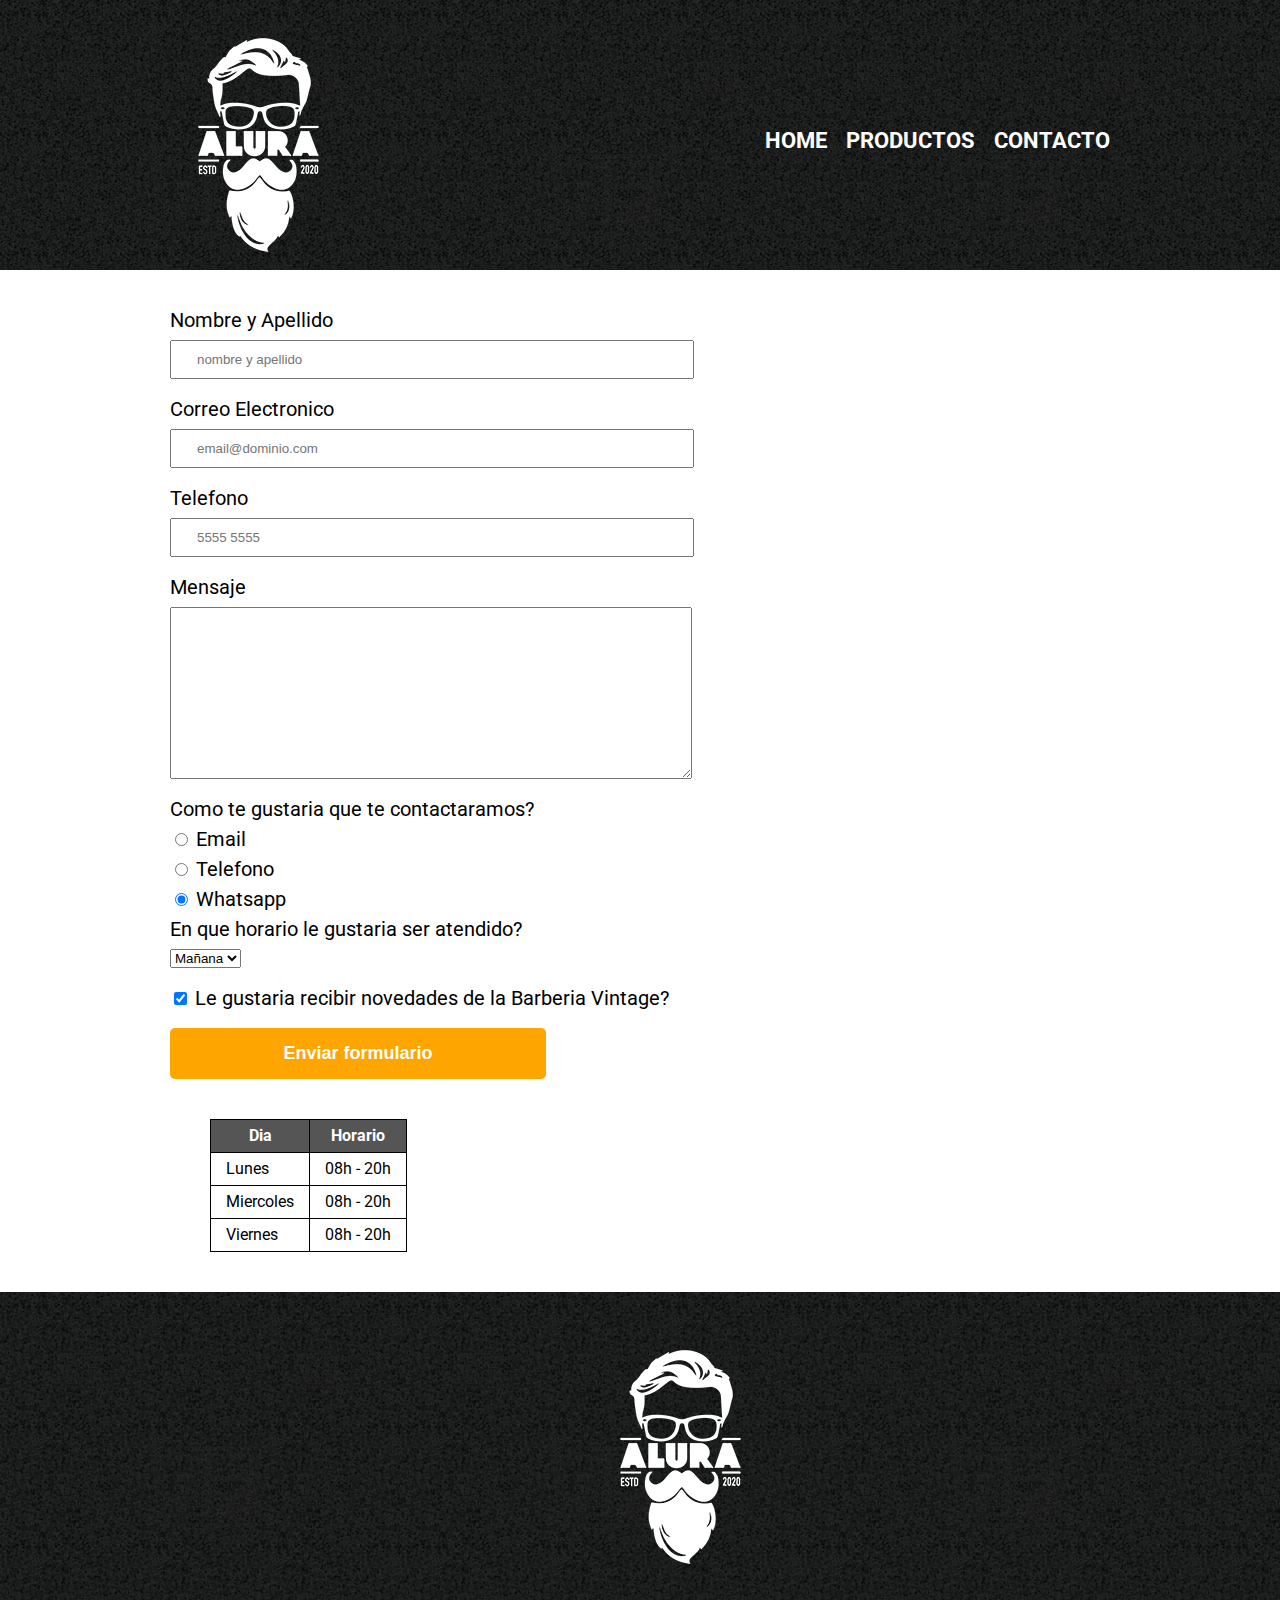
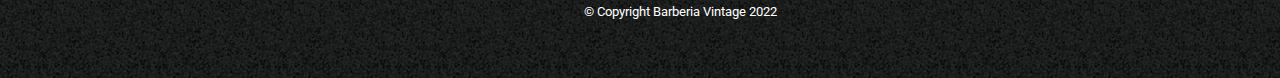
<file: contacto.html>
<!DOCTYPE html>
<html lang="es">
<head>
    <meta charset="UTF-8">
    <meta http-equiv="X-UA-Compatible" content="IE=edge">
    <meta name="viewport" content="width=device-width, initial-scale=1.0">
    <link rel="preconnect" href="https://fonts.googleapis.com"><link rel="preconnect" href="https://fonts.gstatic.com" crossorigin><link href="https://fonts.googleapis.com/css2?family=Montserrat:wght@300&family=Roboto:wght@100&display=swap" rel="stylesheet">
    <link rel="stylesheet" href="reset.css">
    <link rel="stylesheet" href="style.css">
    <title>Contacto</title>
</head>
<body>

    <header>

        <div class="caja">
            <picture id="nav-logo"> <a href="index.html"> <img src="imagenes/logo-blanco.png" alt=""> </a> </picture>
            <nav>
                <ul >
                    <li> <a href="index.html">Home</a> </li>
                    <li> <a href="productos.html">Productos</a> </li>
                    <li> <a href="contacto.html">Contacto</a> </li>
                </ul>
            </nav>
        </div>
    </header>


    <main class="contacto">

        <form action="">
            <label for="nombreapellido">Nombre y Apellido</label>
            <input type="text" id="nombreapellido" class="inputh-padron" required placeholder="nombre y apellido">

            <label for="correoelectronico">Correo Electronico</label>
            <input type="email" id="correoelectronico" class="inputh-padron" required placeholder="email@dominio.com">

            <label for="telefono">Telefono</label>
            <input type="tel" id="Telefono" class="inputh-padron" required placeholder="5555 5555">


            <label for="Mensaje">Mensaje</label>
            <textarea name="Mensaje" id="Mensaje" cols="70" rows="10" class="inputh-padron"></textarea>


            <fieldset class="radio">

                <legend>Como te gustaria que te contactaramos?</legend>

                <label for="radio-email"> <input type="radio" value="email" name="contacto" id="radio-email"> Email</label>
                

                <label for="radio-telefono"> <input type="radio" value="telefono" name="contacto" id="radio-telefono"> Telefono</label>
            

                <label for="radio-whasapp"> <input type="radio" value="whatsapp" name="contacto" id="radio-email" checked=""> Whatsapp</label>

            </fieldset>

            <fieldset>
                <legend>En que horario le gustaria ser atendido?</legend>
                <select name="" id="">  
                    <option value="">Mañana</option>
                    <option value="">Tarde</option>
                    <option value="">Noche</option>
                </select>    
            </fieldset>
            
            <label for="" class="checkbox"> 
                <input type="checkbox" name="" id="" checked>
                Le gustaria recibir novedades de la Barberia Vintage?
            </label>

            <input type="submit" value="Enviar formulario" class="enviar">

        </form>

        <table>
            <thead>
                <tr>
                    <th>Dia</th>
                    <th>Horario</th>
                </tr>
            </thead>
            <tbody>
                <tr>
                    <td>Lunes</td>
                    <td>08h - 20h</td>
                </tr><tr>
                    <td>Miercoles</td>
                    <td>08h - 20h</td>
                </tr><tr>
                    <td>Viernes</td>
                    <td>08h - 20h</td>
                </tr>
            </tbody>
            
        </table>

    </main>

    <footer>
        <img src="imagenes/logo-blanco.png" alt="logo logo-blanco">
        <p class="copyright"> &copy Copyright Barberia Vintage 2022</p>

    </footer>
</body>
</html>
</file>
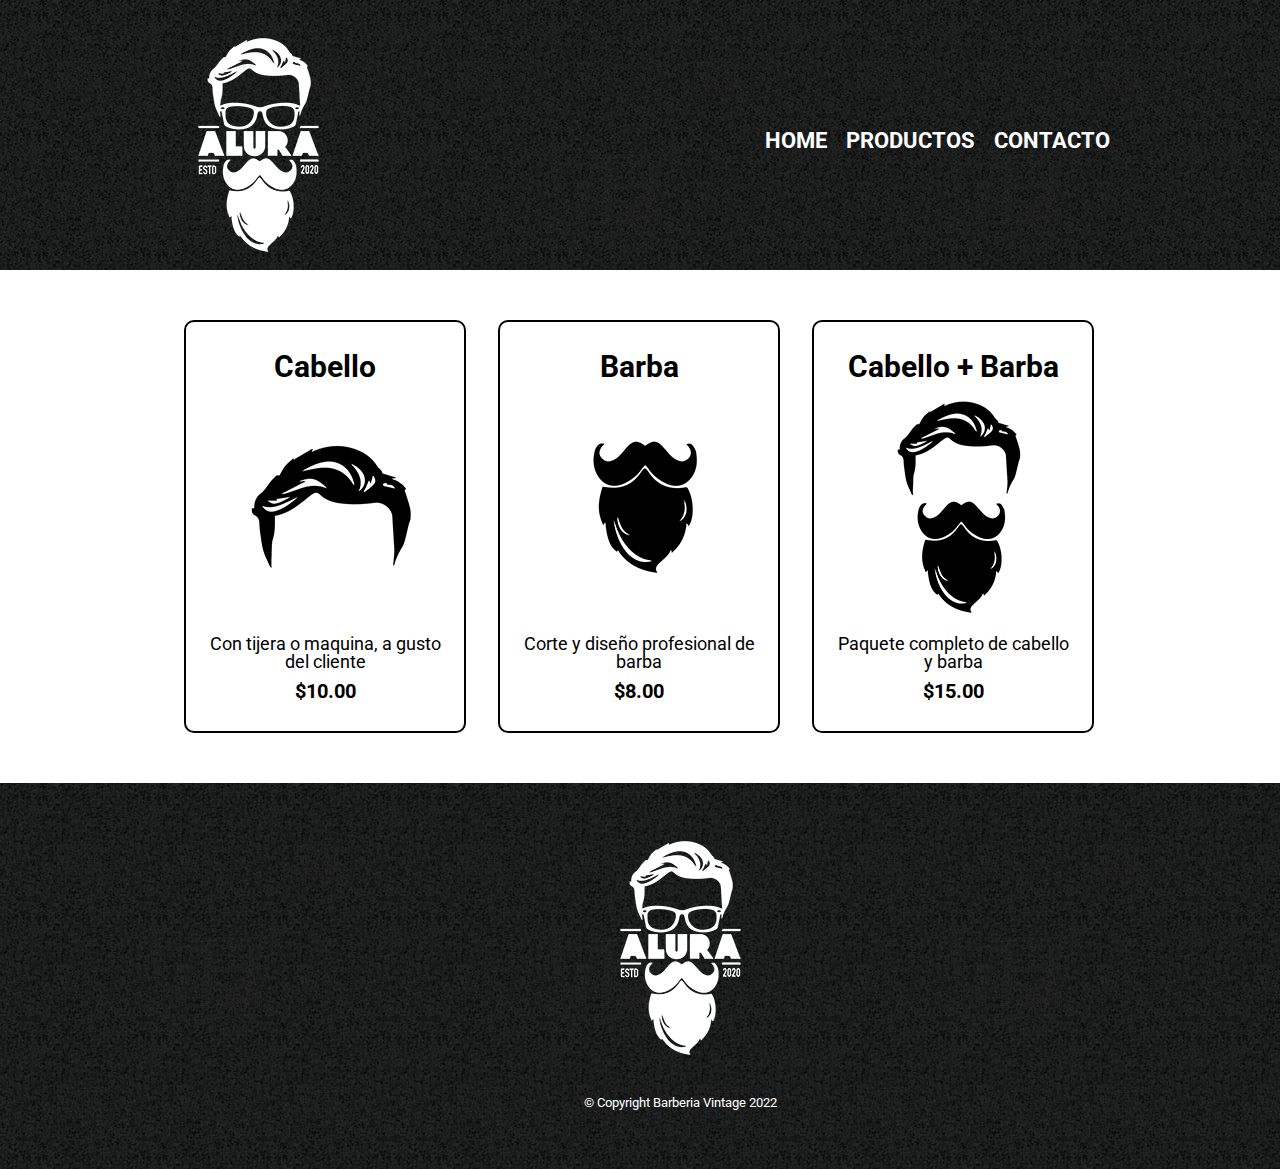
<file: productos.html>
<!DOCTYPE html>
<html lang="es">
<head>
    <meta charset="UTF-8">
    <meta http-equiv="X-UA-Compatible" content="IE=edge">
    <meta name="viewport" content="width=device-width, initial-scale=1.0">
    <link rel="preconnect" href="https://fonts.googleapis.com"><link rel="preconnect" href="https://fonts.gstatic.com" crossorigin><link href="https://fonts.googleapis.com/css2?family=Montserrat:wght@300&family=Roboto:wght@100&display=swap" rel="stylesheet">
    <link rel="stylesheet" href="reset.css">
    <link rel="stylesheet" href="style.css">
    <title>Productos</title>
</head>
<body>

    <header>

        <div class="caja">
            <picture id="nav-logo"> <a href="index.html"> <img src="imagenes/logo-blanco.png" alt=""> </a> </picture>
            <nav>
                <ul >
                    <li> <a href="index.html">Home</a> </li>
                    <li> <a href="productos.html">Productos</a> </li>
                    <li> <a href="contacto.html">Contacto</a> </li>
                </ul>
            </nav>
        </div>
    </header>

    <main>

        <ul class="productos">
            <li>
                <h2>Cabello</h2>
                <img src="imagenes/cabello.jpg" alt="cabello">
                <p class="producto-descripcion">Con tijera o maquina, a gusto del cliente</p>
                <p class="producto-precio">$10.00</p>
                
            </li>
            <li>
                <h2>Barba</h2>
                <img src="imagenes/barba.jpg" alt="barba">
                <p class="producto-descripcion">Corte y diseño profesional de barba</p>
                <p class="producto-precio">$8.00</p>
                
            </li>
            <li>
                <h2>Cabello + Barba</h2>
                <img src="imagenes/cabello+barba.jpg" alt="cabello y barba">
                <p class="producto-descripcion">Paquete completo de cabello y barba</p>
                <p class="producto-precio">$15.00</p>
                
            </li>
        </ul>

    </main>

    <footer>
        <img src="imagenes/logo-blanco.png" alt="logo logo-blanco">
        <p class="copyright"> &copy Copyright Barberia Vintage 2022</p>

    </footer>
</body>
</html>
</file>
<file: style.css>
body {
    font-family: 'Montserrat', sans-serif;
    font-family: 'Roboto', sans-serif;
}



/* aqui va el HEADER */

header {
    background-image: url("imagenes/bg.jpg");
    padding: 20px 0;
    width: 100%;
    height: 230px;
}

.caja {
    width: 940px;
    position: relative;
    margin: 0 auto;
}

nav {
    position: absolute;
    top: 110px;
    right: 0;
}

nav li {
    display: inline-block;
    margin: 0 0 0 15px;
}

nav a {
    text-transform: uppercase;
    color: white;
    font-weight: bold;
    font-size: 22px;
    text-decoration: none;

}

nav a:hover {
    color: #c78c19;
    text-decoration: underline;
}

/* MAIN INDEX */


.banner {
    width: 100%;
}

.principal {
    background-color: #fefefe;
    padding: 3em 0;
    width: 940px;
    margin: 0 auto;
}

.title-principal {
    text-align: center;
    font-size: 2em;
    margin: 0 0 1em;
    clear: left;
}


.principal p {
    margin: 0 0 1rem;

}

.principal em strong {
    color: black;
    font-weight: bold;
}

.utencilios {
    width: 120px;
    float: left;
    margin: 0 20px 20px 0;
}

#mision {
    font-size: 20px;
}

.mapa {
    padding: 3em 0;
    background: linear-gradient(#fefefe,#888888);
}

.mapa p {
    margin: 0 0 2em;
    text-align: center;
}

.mapa-contenido {
    width: auto;
    margin: 0 auto;
}


.diferenciales {
    background-color: #888;
    padding: 3em 0;
}

.title-center {
    text-align: center;
    font-size: 2em;
    padding-bottom: 20px;
}

.diferenciales ul {
    display: inline-block;
    vertical-align: top;
    width: 20%;
    margin-right: 15%;
}

.contenido-diferenciales {
    width: 640px;
    margin: 0 auto;
}

.lista-diferenciales {
    width: 40%;
    display: inline-block;
    vertical-align: top;
}

.items {
    line-height: 1.5;
}

.items::before {
    content: "★" ;
}

.items:first-child {
    font-weight: bold;
}

.imagen-diferenciales {
    width: 60%;
    transition: 400ms;
    box-shadow: 10px 5px 15px 5px black;
}

.imagen-diferenciales:hover {
    opacity: 0.5;
}

.items {
    font-style: italic;
}

.video {
    width: 560px;
    padding-top: 3em;
    margin: 1em auto;
}


/*  MAIN PRODUCTOS */

.productos {
    width: 940px;
    margin: 0 auto;
    padding: 50px;
}

.productos li {
    display: inline-block;
    text-align: center;
    width: 30%;
    vertical-align: top;
    margin: 0 1.5%;
    padding: 30px 20px;
    box-sizing: border-box;
    border: 2px solid black;
    border-radius: 10px;

}

.productos li:hover {
    border-color: #c78c19;
    font-size: 38px;
}

.productos li:active {
    border-color: #088c19;
}

.productos h2 {
    font-size: 30px;
    font-weight: bold;
}

.productos li:hover h2 {
    font-size: 33px;
}

.producto-descripcion {
    font-size: 18px;
}

.producto-precio {
    font-size: 20px;
    font-weight: bold;
    margin-top: 10px;
}


/* MAIN CONTACTO */

.contacto {
    width: 940px;
    margin: 0 auto;
}

form {
    margin: 40px 0;
}

form label, form legend {
    display: block;
    font-size: 20px;
    margin: 0 0 10px;
}

.inputh-padron {
    display: block;
    margin: 0 0 20px;
    padding: 10px 25px;
    width: 50%;
}

.checkbox {
    margin: 20px 0;
}

.enviar {
    width: 40%;
    padding: 15px 0;
    font-size: 18px;
    font-weight: bold;
    color: white;
    background-color: orange;
    border: none;
    border-radius: 5px;
    transition: 1s all;
    cursor: pointer;

}

.enviar:hover {
    background: darkorange;
    transform: scale(1.2);
}


table {
    margin: 40px 40px;
}

thead {
    background: #555555;
    color: white;
    font-weight: bold;
}

td , th {
    border: 1px solid #000000;
    padding: 8px 15px;
}


/* aqui va el FOOTER */
footer {
    text-align: center;
    background-image: url("imagenes/bg.jpg");
    padding: 40px;
    width: 100%;
}

.copyright {
    color: white;
    font-size: 13px;
    margin: 20px;

}

@media screen and (max-width:640px) {

    h1{
        text-align: center;
    }
    nav{
        position: static;
    }

    .caja, .principal, .mapa, .mapa-contenido, .diferenciales, .contenido-diferenciales, .video, .contacto {
        width: auto;
    }
    .lista-diferenciales, .imagen-diferenciales {
        width: 100%;
    }
    .lista-diferenciales {
            padding-bottom: 3em;
    }

    .productos, .productos li {
        width: 100%;

    }

}
</file>
